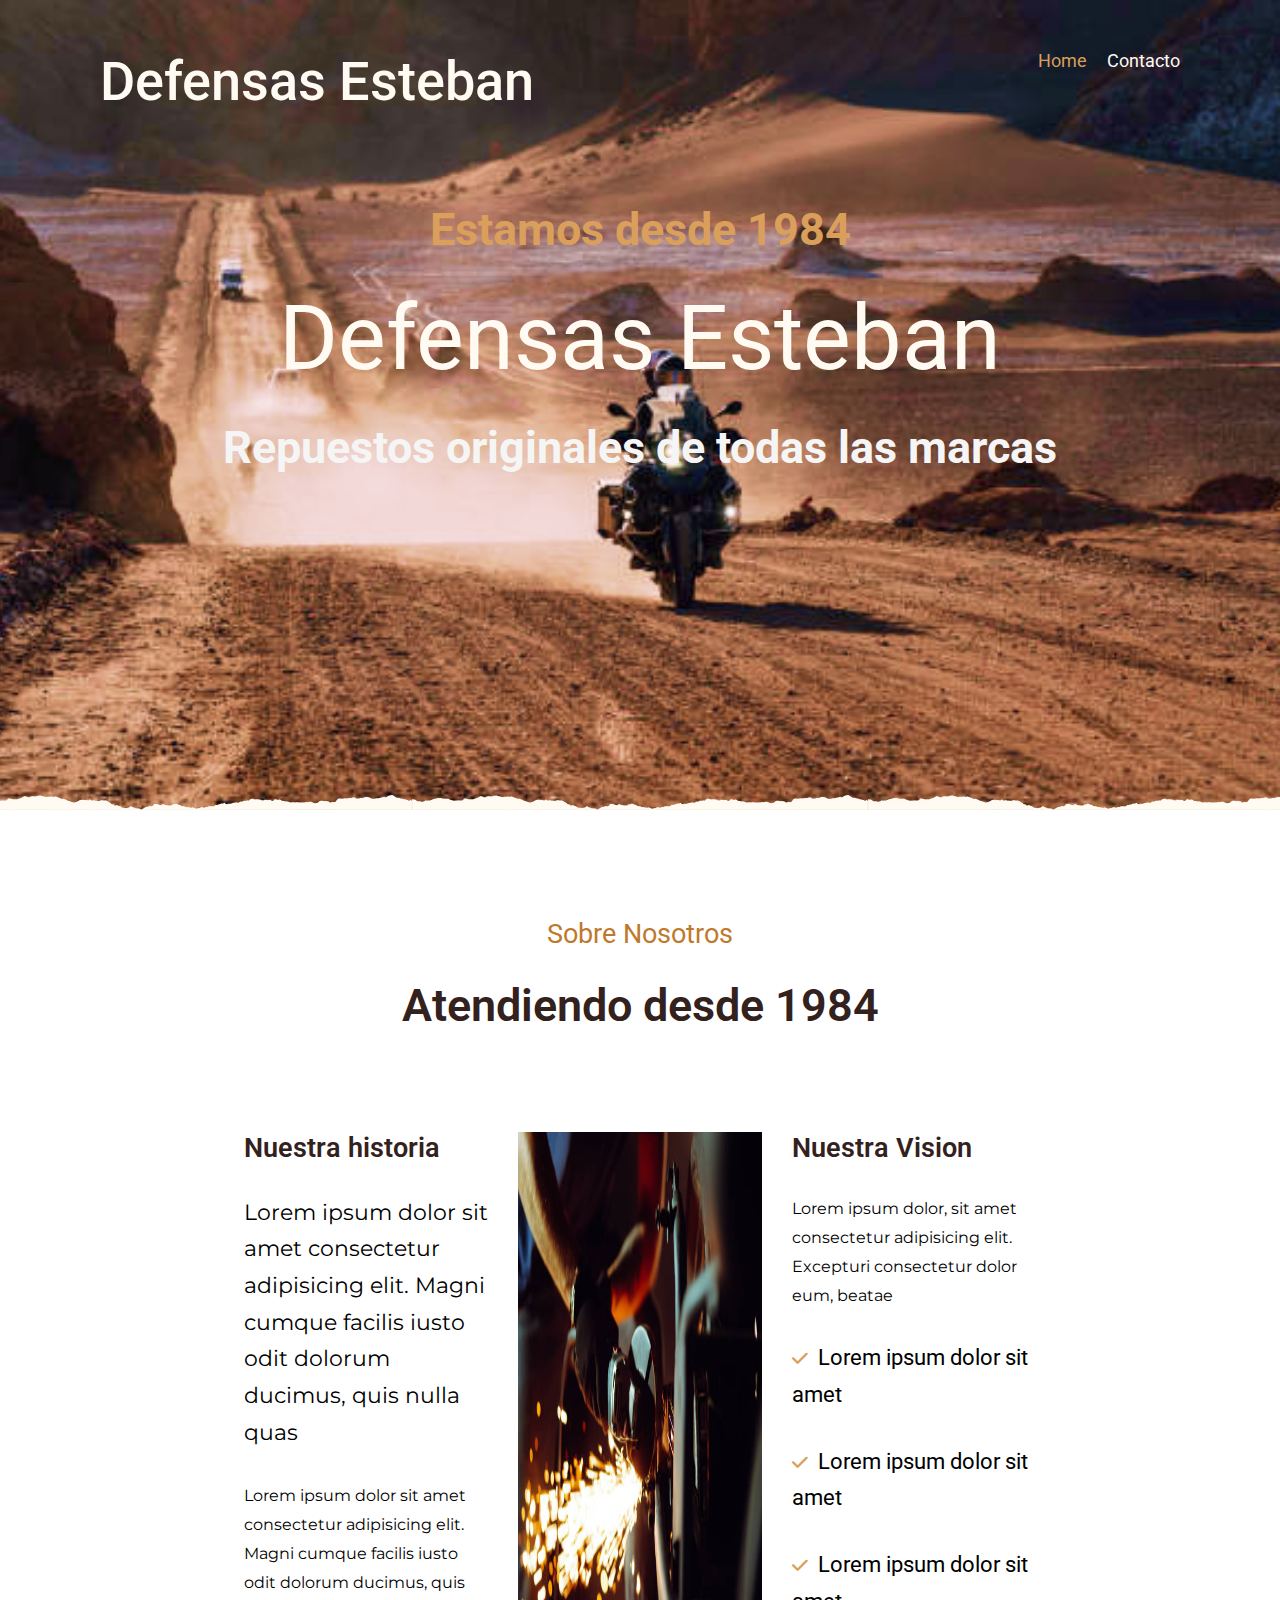
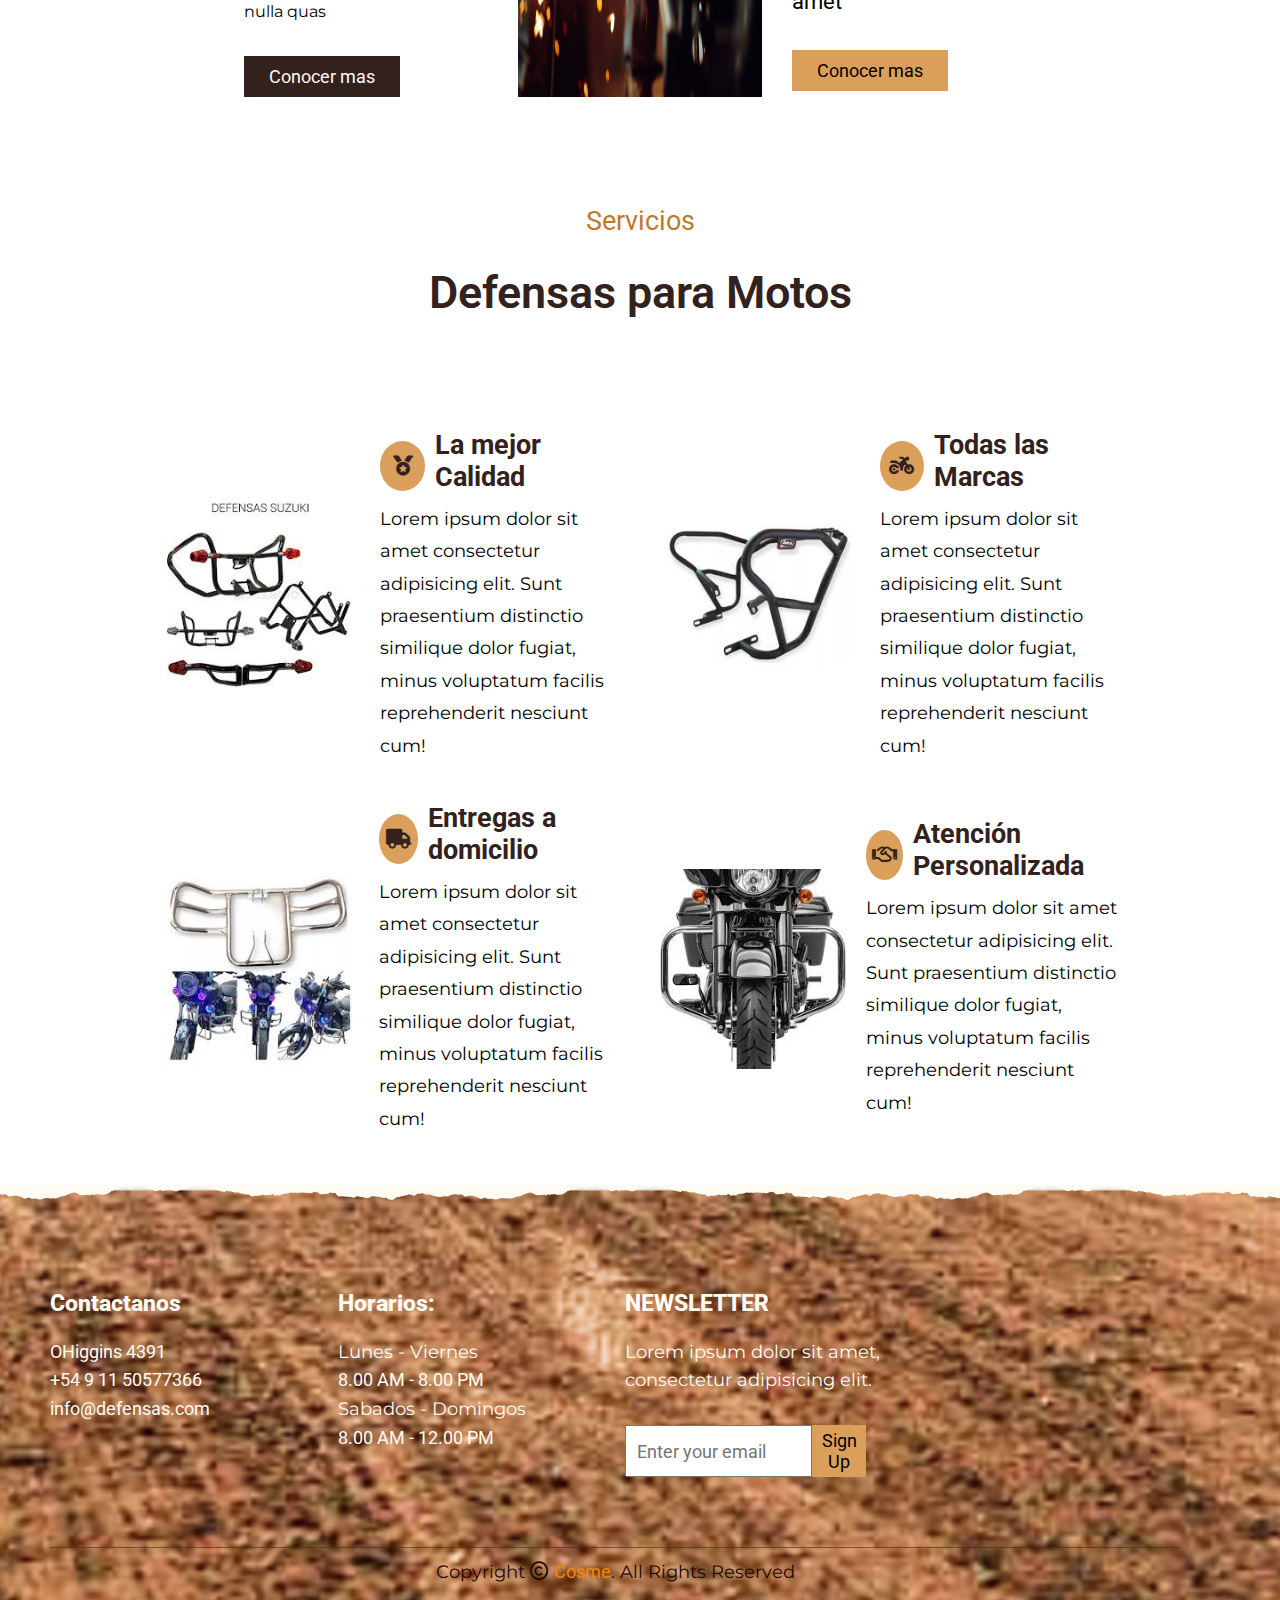
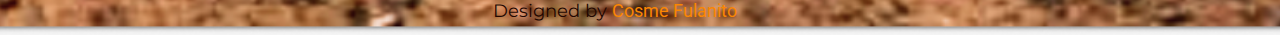
<file: index.html>
<!DOCTYPE html>
<html lang="en">
<head>
  <meta charset="UTF-8">
  <meta name="viewport" content="width=device-width, initial-scale=1.0">
  <link rel="stylesheet"  href="./css/index.css" >
  <link rel="stylesheet" href="https://cdnjs.cloudflare.com/ajax/libs/font-awesome/6.0.0-beta3/css/all.min.css">
  <title>Defensas Esteban</title>
</head>
<body>
  <header class="nav">
    <div class="navegador">
    <h1>Defensas Esteban</h1>
    <button id="menu-btn" class="menu-btn">
      <i class="fa fa-bars" ></i>
    </button>
    <nav>      
      <ul id="menu" class="home ">
        <li class="li1"><a href="">Home</a></li>
        <li class="li2"><a href="./contacto.html">Contacto</a></li>
      </ul>      
    </nav>
   </div>
    <div class="empresa-familiar">
      <h2>Estamos desde 1984</h2>
      <h1>Defensas Esteban</h1>
      <h2 style="color: whitesmoke;">Repuestos originales de todas las marcas</h2>
    </div>
  </header>
  <main>
    <section>
      
    <div class="atendiendo">
        <h4>Sobre Nosotros</h4>
        <h1>Atendiendo desde 1984</h1>
    </div>
    <div class="historia">
     <div class="tarjeta nuestrahistoria">
        <h1>Nuestra historia</h1>
        <p class="p1">Lorem ipsum dolor sit amet consectetur adipisicing elit. Magni cumque facilis iusto odit dolorum ducimus, quis nulla quas</p>
        <p class="p2">Lorem ipsum dolor sit amet consectetur adipisicing elit. Magni cumque facilis iusto odit dolorum ducimus, quis nulla quas</p>
        <button class="boton1">Conocer mas</button>
     </div>
    <div class="tarjeta imagen">
      <img src="./img/soldando.jpg" alt="imagen de una soldador" >
    </div>
    <div class="tarjeta nuestravision">
      <h1>Nuestra Vision</h1>
      <p class="p2">Lorem ipsum dolor, sit amet consectetur adipisicing elit. Excepturi consectetur dolor eum, beatae</p>
      <ul>
        <li class="p1 li"><i class="fa-solid fa-check"></i>Lorem ipsum dolor sit amet</li>
        <li class="p1 li"><i class="fa-solid fa-check"></i>Lorem ipsum dolor sit amet</li>
        <li class="p1 li"><i class="fa-solid fa-check"></i>Lorem ipsum dolor sit amet</li>
      </ul>
      <button class="boton2">Conocer mas</button>
    </div>

  </div>
</section>
<section>
<div class="service atendiendo">
  <h4>Servicios</h4>
  <h1>Defensas para Motos</h1>
</div>
<div class="defensas">
  <div class="tarjeta_defensa">
    <img src="./img/juego-defensas.jpeg" alt="juego de defensas">
    <div class="contenido">
      <div class="encabezado">
      <i class="fa-solid fa-medal"></i>     
      <h4>La mejor Calidad</h4>
    </div>
      <p>Lorem ipsum dolor sit amet consectetur adipisicing elit. Sunt praesentium distinctio similique dolor fugiat, minus voluptatum facilis reprehenderit nesciunt cum!</p>
    </div>
  </div>
  
  <div class="tarjeta_defensa">
    <img src="./img/defensas-altas.jpeg" alt="juego de defensas">
    <div class="contenido">
      <div class="encabezado">
      <i class="fa-solid fa-motorcycle"></i>     
      <h4>Todas las Marcas</h4>
    </div>
      <p>Lorem ipsum dolor sit amet consectetur adipisicing elit. Sunt praesentium distinctio similique dolor fugiat, minus voluptatum facilis reprehenderit nesciunt cum!</p>
    </div>
  </div>
  
  <div class="tarjeta_defensa">
    <img src="./img/portaValija.jpeg" alt="juego de defensas">
    <div class="contenido">
      <div class="encabezado">
      <i class="fa-solid fa-truck"></i>     
      <h4>Entregas a domicilio</h4>
    </div>
      <p>Lorem ipsum dolor sit amet consectetur adipisicing elit. Sunt praesentium distinctio similique dolor fugiat, minus voluptatum facilis reprehenderit nesciunt cum!</p>
    </div>
  </div>
  
  <div class="tarjeta_defensa">
    <img src="./img/defensasDefrente.jpeg" alt="juego de defensas">
    <div class="contenido">
      <div class="encabezado">
      <i class="fa-regular fa-handshake"></i>     
      <h4>Atención Personalizada</h4>
    </div>
      <p>Lorem ipsum dolor sit amet consectetur adipisicing elit. Sunt praesentium distinctio similique dolor fugiat, minus voluptatum facilis reprehenderit nesciunt cum!</p>
    </div>
  </div>
</div>



</section>
</main>
<footer>    
    
</footer> 
<script src="./js/script.js"></script>
</body>
</html>
</file>
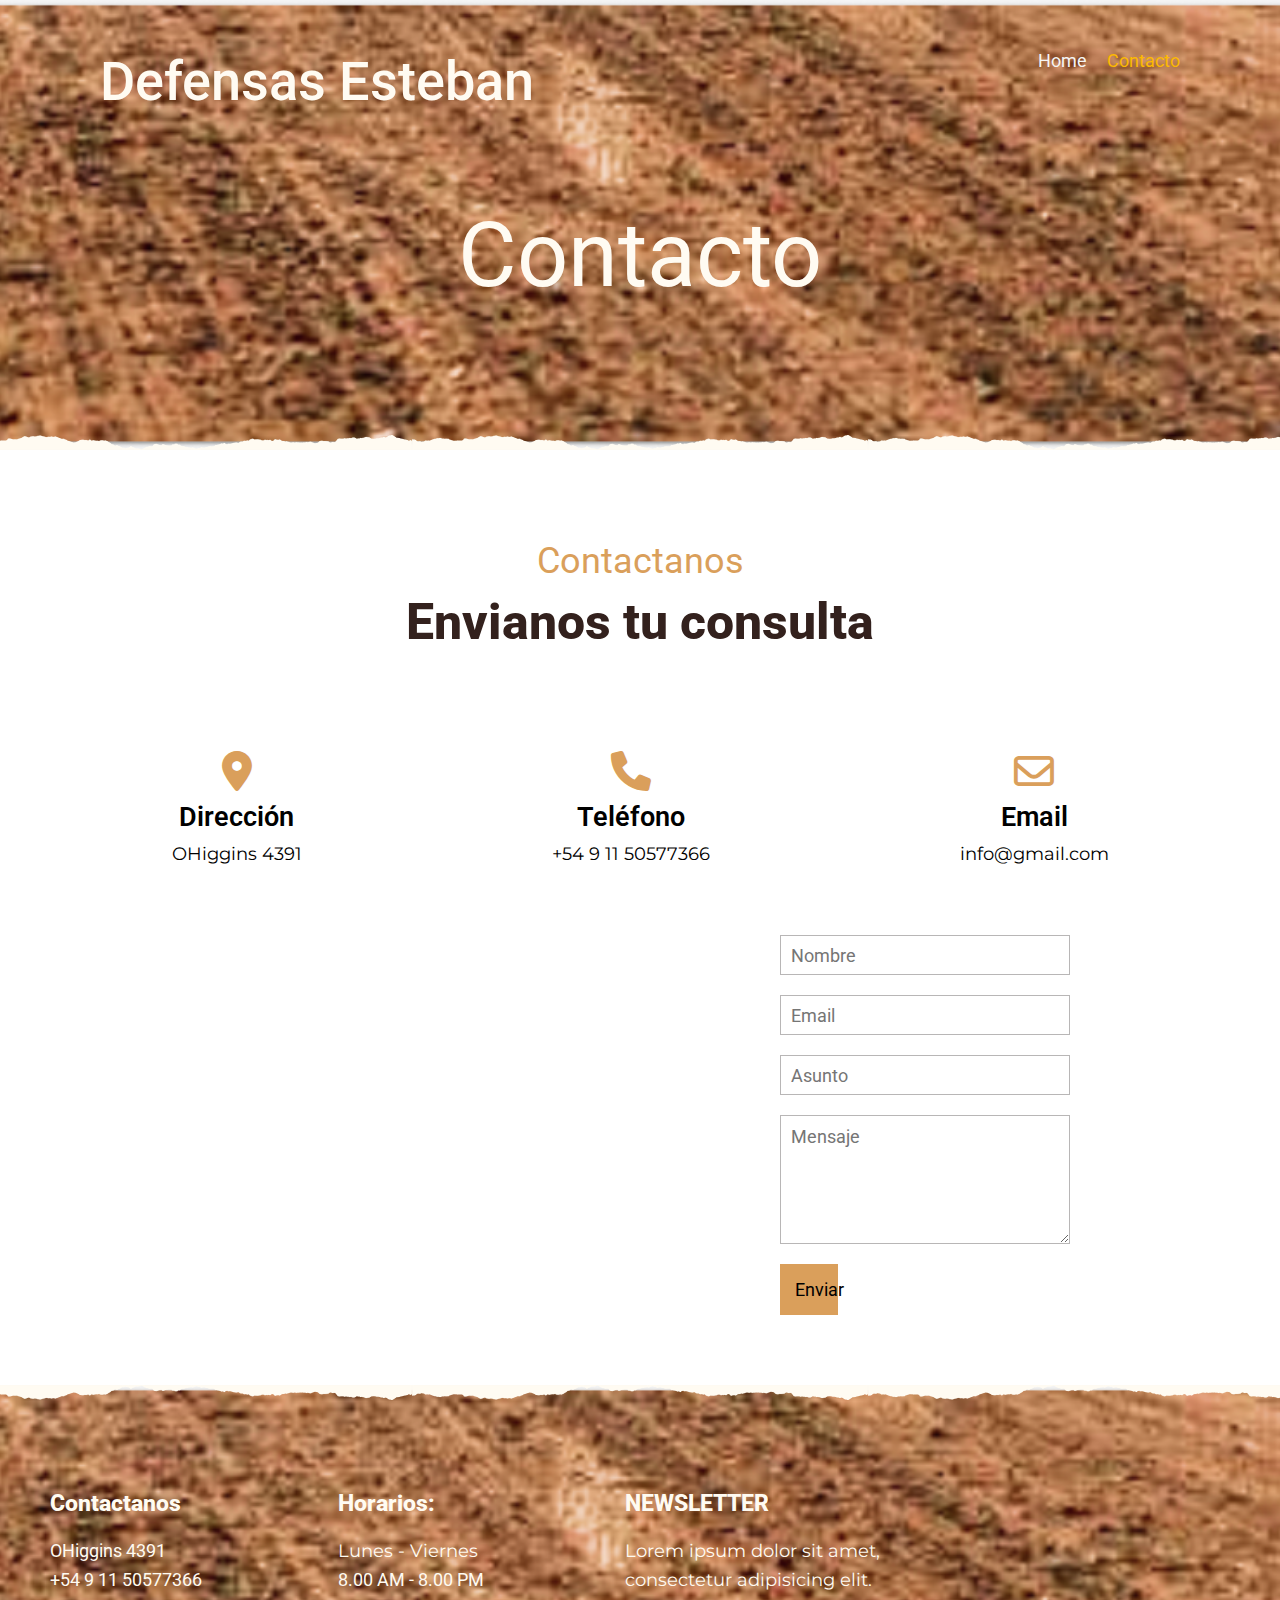
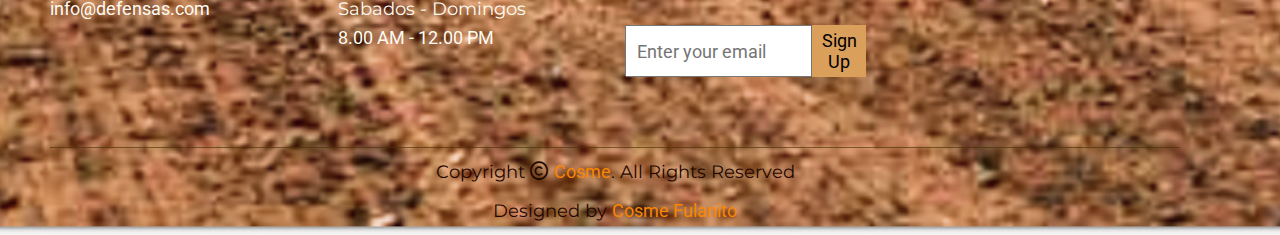
<file: contacto.html>
<!DOCTYPE html>
<html lang="es">
<head>
  <meta charset="UTF-8">
  <meta name="viewport" content="width=device-width, initial-scale=1.0">
  <link rel="stylesheet" href="./css/index.css">
  <link rel="stylesheet" href="./css/contacto.css">
  <link rel="stylesheet" href="https://cdnjs.cloudflare.com/ajax/libs/font-awesome/6.0.0-beta3/css/all.min.css">

  <title>Contacto</title>
</head>
<body>
  <header class=" navegador-contacto">
    <div class="navegador">
    <h1>Defensas Esteban</h1>
    <button id="menu-btn" class="menu-btn">
      <i class="fa fa-bars"></i>
    </button>
      <ul id="menu" class="home">
        <li class="li1" ><a href="./index.html" style="color:whitesmoke">Home</a></li>
        <li><a href="./contacto.html" class="link-contacto" style="color:rgb(252, 185, 1) ;">Contacto</a></li>
      </ul>      
    </nav>
   </div>
    <div class="empresa-familiar">      
      <h1>Contacto</h1>
      
    </div>
  </header>
  <main>
    <div class="titulo">
      <h4>Contactanos</h4>
      <h1>Envianos tu consulta</h1>
    </div>
    <section class="seccion_contacto">
      <div class="direccion">
          <i class="fa-solid fa-location-dot"></i>
          <h4>Dirección</h4>
          <p>OHiggins 4391</p>
      </div>
      <div class="direccion telefono">
          <i class="fa-solid fa-phone"></i>
          <h4>Teléfono</h4>
          <p>+54 9 11 50577366</p>
      </div>
      <div class="direccion email">
          <i class="fa-regular fa-envelope"></i>
          <h4>Email</h4>
          <p>info@gmail.com</p>
      </div>
  </section>
  
  <article class="formulario">
      <iframe src="https://www.google.com/maps/embed?..." width="500" height="400" style="border:0;" allowfullscreen=""></iframe>
  
      <form class="form-contacto" id="miFormulario">         
          <input class="input-c" type="text" id="nombre" placeholder="Nombre" required>       
          <input class="input-c" type="email" id="email" placeholder="Email" required>                  
          <input class="input-c" type="text" id="asunto" placeholder="Asunto" required>  
          <textarea minlength="20" placeholder="Mensaje" required></textarea >
          <button class="boton" type="submit">Enviar</button>
      </form>
  </article>
  
    
  </main>
  <footer>    
    
  </footer> 
  <script src="./js/script.js"></script>
</body>
</html>
</file>
<file: css/index.css>
@import url('https://fonts.googleapis.com/css2?family=Roboto:ital,wght@0,100;0,300;0,400;0,500;0,700;0,900;1,100;1,300;1,400;1,500;1,700;1,900&display=swap');

@import url('https://fonts.googleapis.com/css2?family=Montserrat:ital,wght@0,100..900;1,100..900&display=swap');

* {
  margin: 0;
  padding: 0;
  font-family: "Roboto", sans-serif;
  font-weight: 400;
  box-sizing: border-box;
  font-size: 18px;
 
  
}
/*Header*/
.nav {
  background-image: url(../img/camino.png);
  background-attachment: fixed;
  background-repeat: no-repeat;
  background-size: cover ;
  background-position: center;
  height: 90vh;
  position: relative;
  
}
body {
  background-color: #55555500;
}
.navegador {
  display: flex;
  justify-content: space-between;
  padding: 50px 100px; 
  color:#FFFBF2; 
  z-index: 2;   
  position: relative;
}
.nav::after {
  content: "";
  position: absolute;
  bottom: 0;
  left: 0;
  width: 100%;
  height: 100%; 
  background-image: url(../img/overlay-bottom.png); 
  background-size:initial;
  background-position: bottom;
  background-repeat: repeat-x;
  z-index: 1;
}

.navegador h1 {
  font-size:3em ;
  font-weight: 500;
  color: #FFFBF2;

}

.home {
 display: flex;
 list-style: none;
 gap:20px;
}
.home li {
  font-size: 1em;
  color: #FFFBF2;
}
.home li a:hover{
  color: #be792b !important;
}
.home a{
  color: #FFFBF2; 
  text-decoration: none; 
}
.li1 a{
  color: #DA9F5B;
  text-decoration: none;
}

.empresa-familiar {
  display: flex;
  flex-direction: column;
  align-items: center;
  justify-content: center;
  text-align: center;
  gap: 30px;
  padding-top: 40px;
}
h2 {
  color:#DA9F5B;
  font-size: 2.5em;
  font-weight: 700;
}
.empresa-familiar h1 {
  font-size: 5em;
  color:#FFFBF2;
}
.atendiendo {
  display: flex;
  justify-content: center;
  align-items: center;
  flex-direction: column;
  gap: 20px;
  margin: 100px;
}
.atendiendo h4 {
  line-height: 1.8;
  color: #be792b ;
  font-size: 1.5em;
}

.atendiendo h1 {
  color: #33211D;
  font-size: 2.5em;
  font-weight: 600;
}
.historia {
  display: flex;
  justify-content: center; 
  gap: 30px;
  margin: 30px;
  
}
.fa-check {
  color:#DA9F5B;
  margin-right: 10px;
}
.tarjeta {
  width: 20%; 
 
}

.imagen img {
  width: 100%; 
  height: 100%; 
  
}
.tarjeta h1  {
  font-size: 1.5em;
  color: #33211D;
  margin-bottom: 30px;
  font-weight: 600;
  
}
.nuestrahistoria .nuestravision {
  display: flex;
  align-items: flex-start;
  

}
p {
 font-family: "Montserrat", sans-serif;
}
.p1 {
  font-size: 1.2em;
  margin-bottom: 30px;
  line-height: 1.7;
}
.p2 {
  font-size: 0.9em;
  margin-bottom: 30px;
  line-height: 1.8;
}
.li {
  list-style-type: none; 
}
button {
  padding: 10px 25px;
  border: none;
}

.boton1 {
  color:#FFFBF2;
  background-color: #33211D ;
}
.boton2 {
  background-color: #DA9F5B;
}
.defensas {
  display: flex;
  flex-wrap: wrap;
  gap:20px;
  justify-content: center;
  margin: 40px;
}
.tarjeta_defensa {
  width: 40%;
  display: flex;
  padding: 10px;
  align-items: center;
}
.tarjeta_defensa img {
  width: 200px; 
  height: 200px; 
  margin-right: 20px; 
  
}
.contenido {
  position: relative;
  display: flex;
  flex-direction: column;
}
.contenido h4 {
  font-size: 1.5em;
  margin-bottom: 10px;
  margin-left: 10px;
  font-weight: 700;
  color:#33211D ;
}


.contenido p {
  line-height: 1.8;
  margin: 0;
}


.contenido i {
  display: inline-flex;
  justify-content: center;
  width: 50px;
  height: 50px;
  align-items: center;
  border-radius: 50%;
  color:#33211D ;
  background-color: #DA9F5B;
  font-size: 20px;
 
}
.encabezado {
  display: flex;
  align-items: center;

}
footer {
  background-image: url(../img/footer.png);
  background-repeat: no-repeat;
  background-size: cover;
  background-position: center;
  height: 50vh;
  display: flex;
  flex-direction: column;
  justify-content: space-between;
  padding-right: 100px;
  padding-left: 50px;
  position: relative;
}

footer::after { 
  content: "";
  position: absolute;
  top: 0; 
  left: 0;
  width: 100%;
  height: 100%; 
  background-image: url(../img/overlay-top.png); 
  background-size: initial;
  background-position: top;
  background-repeat: repeat-x;
}

.footer {
  display: grid;
  grid-template-columns: repeat(4, 1fr); 
  gap: 20px;
  align-items: start; 
  color: #FFFBF2;
  line-height: 1.6;
  margin: 100px 0;
}



.contFooter h6, p {
  font-family: "Montserrat", sans-serif;
}

.contFooter h4 {
  font-size: 1.3em;
  font-weight: 800;
  margin-bottom: 15px;
}

.signup-form {
  display: flex;
  margin-top: 25px;
}

.signup-form input {
  margin-top: 5px;
  width: 70%;
  padding: 5px 10px;
}

.signup-form button {
  margin-top: 5px;
  width: 20%;
  padding: 5px 10px;
  background-color: #DA9F5B;
  border: none;
}

.pie {
  display: flex;
  flex-direction: column;
  justify-content: center; 
  align-items: center; 
  gap: 10px; 
  color: #220701;
  border-top: 1px solid rgba(73, 52, 5, 0.644);
  width: 100%; 
  text-align: center;
  margin-top: 50px;
  padding-top: 10px;
  grid-column: span 4; 
}
.otro-color {
  color:#fa8602;
  
}
/*media queries para dispositivos pequeños*/

@media (max-width: 768px) {
  
  body {
    padding: 0px;
  }

  .nav h1 {
    font-size: 1.5em;
    text-align: center;
  }

  .navegador nav ul {
    display: flex;
    flex-direction: column;
    align-items: center;
  }

  .navegador nav ul li {
    margin: 0px ;
    left: 0px;
    
  }
  
  
  .empresa-familiar h1 {
    font-size: 1.8em;
  }

  .empresa-familiar h2 {
    font-size: 1.2em;
    text-align: center;
  }
  h1 , h4 {
    text-align: center;
    margin-top: 60px;
  }
  
  .historia {
    display: flex;
    flex-direction: column;
    align-items: center;
  }

  .tarjeta {
    width: 100%;
    margin-bottom: 20px;
  }

  .tarjeta img {
    width: 100%; 
  }

  /*sección de defensas */
  .defensas {
    display: flex;
    flex-direction: column;
    align-items: center;
  }

  .tarjeta_defensa {
    display: flex;
    flex-direction: column;
    width: 100%;
    margin-bottom: 20px;
  }

  /* footer */
  footer {
    height: 100%;
  }
  .footer {
    display: flex;
    flex-direction: column;
    align-items: center;
  }

  .contFooter {
    margin-bottom: 20px;
    text-align: center;
  }

  .pie p {
    font-size: 0.9em;
    text-align: center;
  }
}
/*Menu Hamburguesa*/

#menu-btn{
  display: none;
}
@media (max-width: 768px) {
  #menu-btn {
      display: block;
      width: 60px;
      height: 60px;
      cursor: pointer;
      font-size: 34px;
      right: 10px;
      color: white;
      background-color: transparent;
      
  }

  #menu {
    display: none;
    flex-direction: column;
    position: absolute;    
    left:50%;
    z-index: 4; 
   }
  #menu.active { 
      display: flex;
  }
 
}
</file>
<file: css/contacto.css>
.navegador-contacto {
  position: relative;
  height: 50vh;
  background-image: url(../img/footer.png);
  background-repeat: no-repeat;
  background-size: cover;
  background-position: center;
  z-index: 2;   
  position: relative;
}

.navegador-contacto::after {
  content: "";
  position: absolute;
  bottom: 0; 
  left: 0;
  width: 100%;
  height: 100%; 
  background-image: url(../img/overlay-bottom.png); 
  background-size:initial;
  background-position: bottom;
  background-repeat: repeat-x;
  z-index: 1;
}




.titulo {
  position: relative;
  text-align: center;
  padding: 40px;
  margin: 50px;
}
.titulo h4 {
  font-size: 2em;
  color: #DA9F5B;
}
.titulo h1 {
  font-size: 2.8em;
  padding: 10px;
  font-weight: 800;
  color: #33211D;
}
.seccion_contacto {
  display: flex;
  justify-content: center;
  gap: 250px;

}
.direccion {
  display: flex;
  flex-direction: column;
  justify-content: center;
  align-items: center;
  gap:10px; 


}
.direccion i {
  font-size: 40px;
  color:#DA9F5B;
}
.direccion h4 {
  font-size: 1.5em;
  font-weight: 600;
}
.formulario {
  display: flex;
  justify-content: center;
  align-items: stretch;
  gap: 50px;
  margin: 60px;
  
}
.form-contacto {
  display: flex;
  flex-direction: column;
  width: 25%;
}
.input-c, textarea {
  width: 100%;
  margin: 10px;
  height: 10%;
  padding: 10px;
  border: 1px solid rgb(184, 182, 182);
}
textarea {
  height: 100%;
} 

.boton {
  width: 20%;
  background-color:#DA9F5B ;
  border: none;
  padding: 15px;
  margin: 10px;
  
}
.input-c:focus, textarea:focus {
  outline: none;
  border: 2px solid #be792b;
}
@media (max-width: 768px) {
  
  .navegador h1  {
    font-size: 2em;
    
   
  }

  .navegador nav ul {
    display: flex;
    flex-direction: column;
    align-items: center;
  }

  .navegador nav ul li {
    margin: 10px 0;
  }
  .titulo {
    position: relative;
    text-align: left;
    padding: 40px;
    margin: 0px;
  }
  .titulo h4 {
    font-size: 1.8em;
    
  }
  .titulo h1 {
    font-size: 2.3em;
    padding: 10px;
    
  }
  
  
  .seccion_contacto {
    display: flex;
    flex-direction: column;
    align-items: center;
    gap: 20px;
  }

  .direccion {
    width: 100%; 
    text-align: center;  
    
  }

  
  .formulario {
    display: flex;
    flex-direction: column;
    align-items: center;
  }

  iframe {
    width: 100%; 
    height: 300px; 
  }

  .form-contacto {
    width: 100%;
    padding: 10px;
  }

  .input-c {
    width: 100%;
    margin-bottom: 10px;
  }

  textarea {
    width: 100%;
    margin-bottom: 10px;
  }

  .boton {
    width: 100%;
    padding: 10px;
    font-size: 1.2em;
  }

  
  .footer {
    display: flex;
    flex-direction: column;
    align-items: center;
  }

  .contFooter {
    margin-bottom: 20px;
    text-align: center;
  }

  .pie p {
    font-size: 0.9em;
    text-align: center;
  }
}
/*form
</file>
